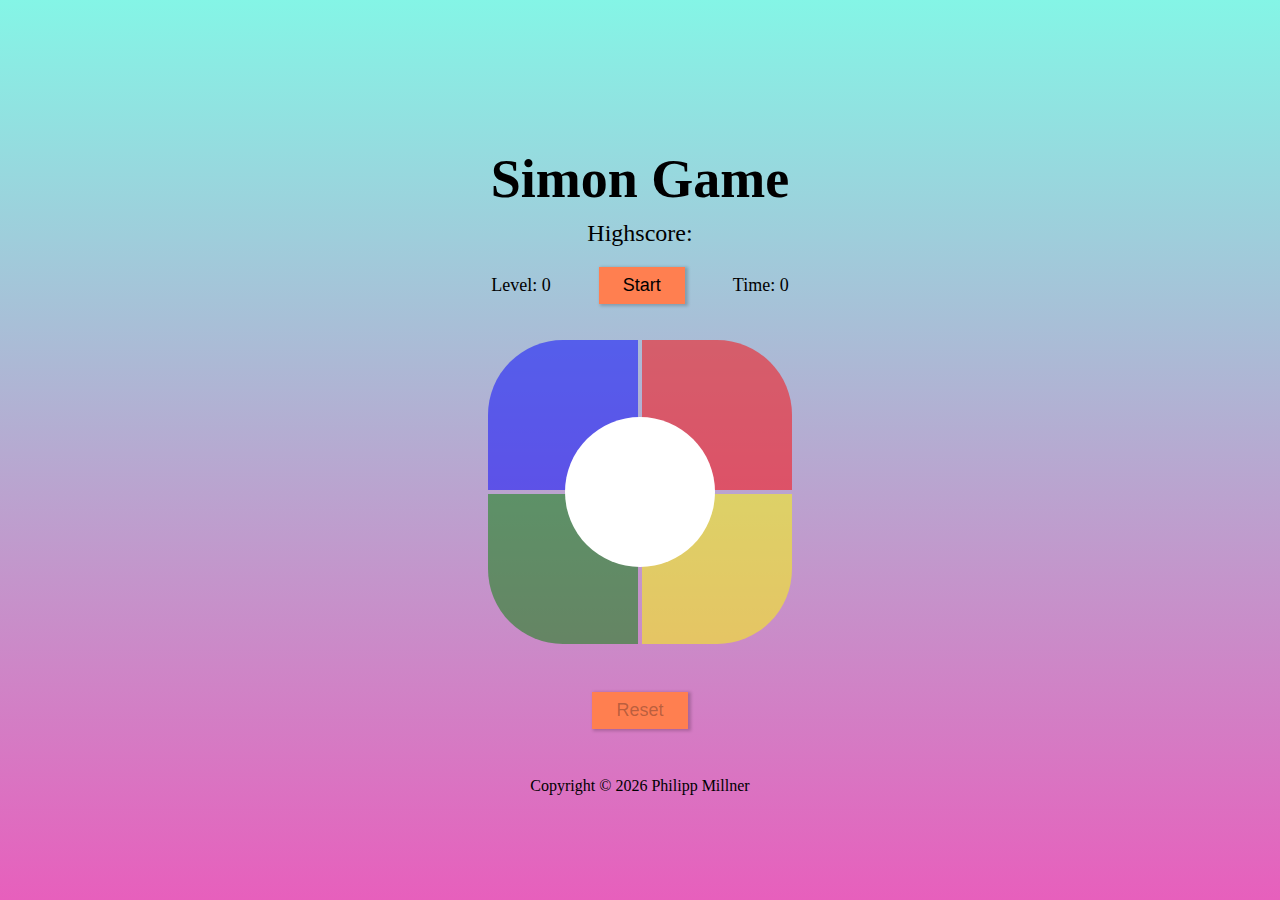
<file: index.html>
<!DOCTYPE html>
<html lang="en">
<head>
    <meta charset="UTF-8">
    <meta name="viewport" content="width=device-width, initial-scale=1.0">
    <link rel="stylesheet" href="style.css">
    <link rel="shortcut icon" href="./favicon.ico" type="image/x-icon">
    <title>Simon Game</title>
</head>
<body>
    <div class="container">
        <h1>Simon Game</h1>
        <p class="highscore">Highscore: <span id="highscore">0</span></p>
        <div class="stats">
            <p>Level: <span id="level">0</span></p>
            <button id="start">Start</button>
            <p>Time: <span id="time">0</span></p>
        </div>
        <div class="color-btns">
            <button class="btn" id="blue" disabled></button>
            <button class="btn" id="red" disabled></button>
            <button class="btn" id="green" disabled></button>
            <button class="btn" id="yellow" disabled></button>
            <div class="circle"></div>
        </div>
        <button id="reset" disabled>Reset</button>
        <div class="loose-modal">
            <p>Oh no! You made a mistake. <br> Game will be reset in <span id="reset-time">5</span> seconds.</p>
        </div>
        <p class="copyright">Copyright &copy; <span id="year"></span> Philipp Millner</p>
    </div>
    <script src="main.js"></script>
</body>
</html>
</file>
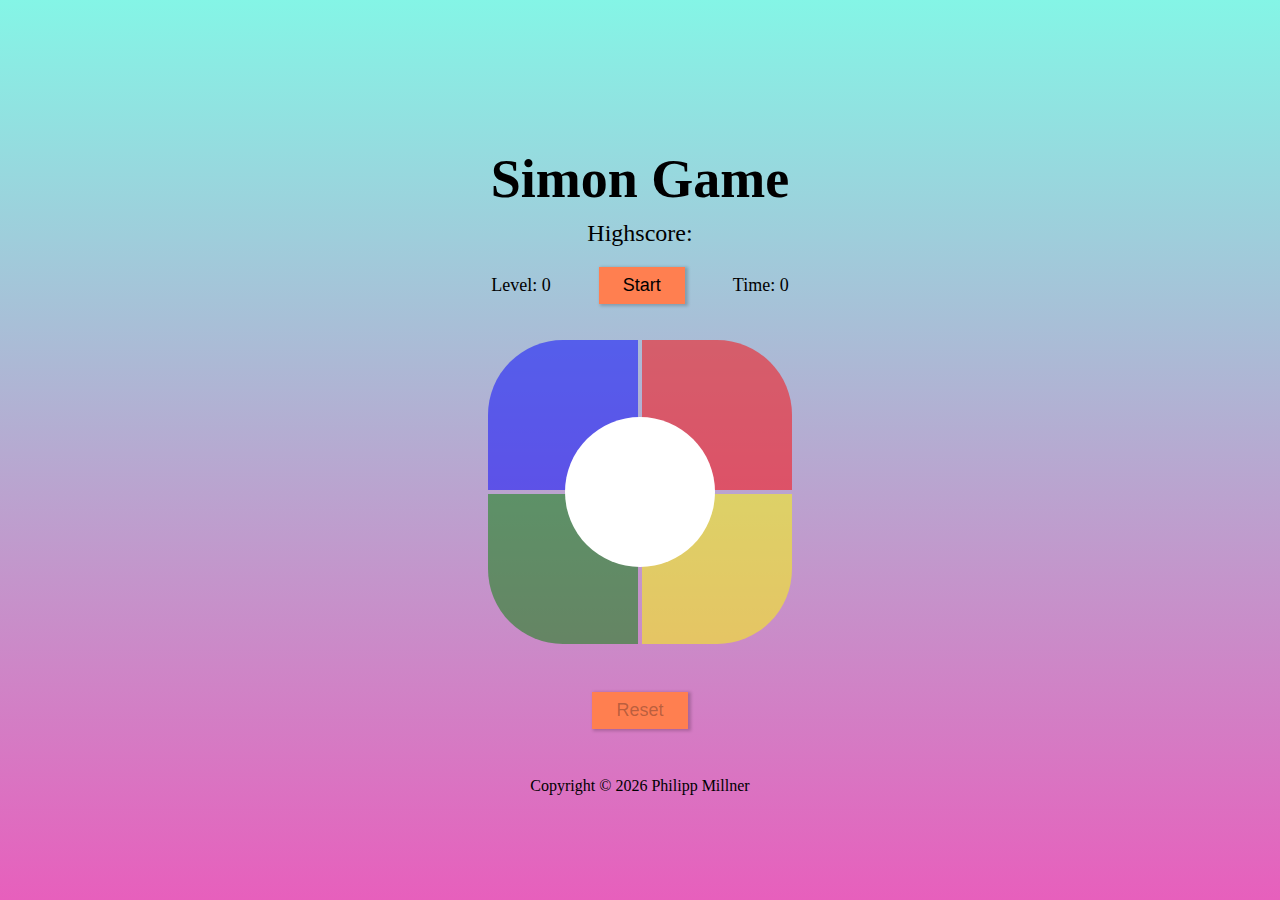
<file: src/index.html>
<!DOCTYPE html>
<html lang="en">
<head>
    <meta charset="UTF-8">
    <meta name="viewport" content="width=device-width, initial-scale=1.0">
    <link rel="stylesheet" href="style.css">
    <title>Document</title>
</head>
<body>
    <div class="container">
        <h1>Simon Game</h1>
        <p class="highscore">Highscore: <span id="highscore">0</span></p>
        <div class="stats">
            <p>Level: <span id="level">0</span></p>
            <button id="start">Start</button>
            <p>Time: <span id="time">0</span></p>
        </div>
        <div class="color-btns">
            <button class="btn" id="blue" disabled></button>
            <button class="btn" id="red" disabled></button>
            <button class="btn" id="green" disabled></button>
            <button class="btn" id="yellow" disabled></button>
            <div class="circle"></div>
        </div>
        <button id="reset" disabled>Reset</button>
        <div class="loose-modal">
            <p>Oh no! You made a mistake. <br> Game will be reset in <span id="reset-time">5</span> seconds.</p>
        </div>
        <p class="copyright">Copyright &copy; <span id="year"></span> Philipp Millner</p>
    </div>
    <script src="main.js"></script>
</body>
</html>
</file>
<file: style.css>
*, *::after, *::before {
    box-sizing: border-box;
    margin: 0;
    padding: 0;
}

html {
    height: fit-content;
}

body {
    display: flex;
    flex-direction: column;
    justify-content: center;
    align-items: center;
    height: 100vh;
    background: linear-gradient(180deg, hsla(172, 85%, 74%, 1) 0%, hsla(319, 74%, 64%, 1) 100%);
}

.container {
    position: relative;
    display: flex;
    flex-direction: column;
    align-items: center;
    padding-top: 2rem;
}

h1 {
    font-size: 54px;
    margin: 10px;
}

.highscore {
    font-size: 24px;
}

.stats {
    display: flex;
    justify-content: center;
    align-items: center;
    margin: 20px;
}

.stats > * {
    margin: 0 1.5rem;
}

.stats > p {
    font-size: 18px;
}

.stats > button {
    padding: .5rem 1.5rem;
    cursor: pointer;
    background-color: coral;
    border: 0;
    box-shadow: 2px 1px 3px 1px rgba(0, 0, 0, .2);
    font-size: 18px;
}

.stats > button:hover {
    transform: scale(1.1);
}

.color-btns {
    display: grid;
    grid-template-columns: repeat(2, 1fr);
    position: relative;
    margin: 1rem 0;
}

.circle {
    position: absolute;
    background-color: white;
    height: 150px;
    width: 150px;
    border-radius: 50%;
    top: 50%;
    left: 50%;
    transform: translate(-50%, -50%);
}

.btn {
    cursor: pointer;
    height: 150px;
    width: 150px;
    border: 0;
    opacity: .5;
}

.btn#red {
    background-color: red;
    margin: 0 0 2px 2px;
    border-radius: 0 50% 0 0 ;
}

.btn#blue {
    background-color: blue;
    margin: 0 2px 2px 0;
    border-radius: 50% 0 0 0;
}

.btn#green {
    background-color: green;
    margin: 2px 2px 0 0;
    border-radius: 0 0 0 50%;
}

.btn#yellow {
    background-color: yellow;
    margin: 2px 0 0 2px;
    border-radius: 0 0 50% 0;
}

.btn:active {
    opacity: 1;
    transform: scale(1.1);
}

.pressed {
    opacity: 1;
    transform: scale(1.1);
}

#reset {
    margin: 2rem 0;
    padding: .5rem 1.5rem;
    cursor: pointer;
    background-color: coral;
    border: 0;
    box-shadow: 2px 1px 3px 1px rgba(0, 0, 0, .2);
    font-size: 18px;
}
#reset:hover {
    transform: scale(1.1);
}

.loose-modal {
    position: absolute;
    top: -3%;
    display: none;
    font-size: 24px;
    text-align: center;
}

.show {
    display: flex;
}

.copyright {
    margin: 1rem 0 0 0 ;
}
</file>
<file: src/style.css>
*, *::after, *::before {
    box-sizing: border-box;
    margin: 0;
    padding: 0;
}

html {
    height: fit-content;
}

body {
    display: flex;
    flex-direction: column;
    justify-content: center;
    align-items: center;
    height: 100vh;
    background: linear-gradient(180deg, hsla(172, 85%, 74%, 1) 0%, hsla(319, 74%, 64%, 1) 100%);
}

.container {
    position: relative;
    display: flex;
    flex-direction: column;
    align-items: center;
    padding-top: 2rem;
}

h1 {
    font-size: 54px;
    margin: 10px;
}

.highscore {
    font-size: 24px;
}

.stats {
    display: flex;
    justify-content: center;
    align-items: center;
    margin: 20px;
}

.stats > * {
    margin: 0 1.5rem;
}

.stats > p {
    font-size: 18px;
}

.stats > button {
    padding: .5rem 1.5rem;
    cursor: pointer;
    background-color: coral;
    border: 0;
    box-shadow: 2px 1px 3px 1px rgba(0, 0, 0, .2);
    font-size: 18px;
}

.stats > button:hover {
    transform: scale(1.1);
}

.color-btns {
    display: grid;
    grid-template-columns: repeat(2, 1fr);
    position: relative;
    margin: 1rem 0;
}

.circle {
    position: absolute;
    background-color: white;
    height: 150px;
    width: 150px;
    border-radius: 50%;
    top: 50%;
    left: 50%;
    transform: translate(-50%, -50%);
}

.btn {
    cursor: pointer;
    height: 150px;
    width: 150px;
    border: 0;
    opacity: .5;
}

.btn#red {
    background-color: red;
    margin: 0 0 2px 2px;
    border-radius: 0 50% 0 0 ;
}

.btn#blue {
    background-color: blue;
    margin: 0 2px 2px 0;
    border-radius: 50% 0 0 0;
}

.btn#green {
    background-color: green;
    margin: 2px 2px 0 0;
    border-radius: 0 0 0 50%;
}

.btn#yellow {
    background-color: yellow;
    margin: 2px 0 0 2px;
    border-radius: 0 0 50% 0;
}

.btn:active {
    opacity: 1;
    transform: scale(1.1);
}

.pressed {
    opacity: 1;
    transform: scale(1.1);
}

#reset {
    margin: 2rem 0;
    padding: .5rem 1.5rem;
    cursor: pointer;
    background-color: coral;
    border: 0;
    box-shadow: 2px 1px 3px 1px rgba(0, 0, 0, .2);
    font-size: 18px;
}
#reset:hover {
    transform: scale(1.1);
}

.loose-modal {
    position: absolute;
    top: -3%;
    display: none;
    font-size: 24px;
    text-align: center;
}

.show {
    display: flex;
}

.copyright {
    margin: 1rem 0 0 0 ;
}
</file>
